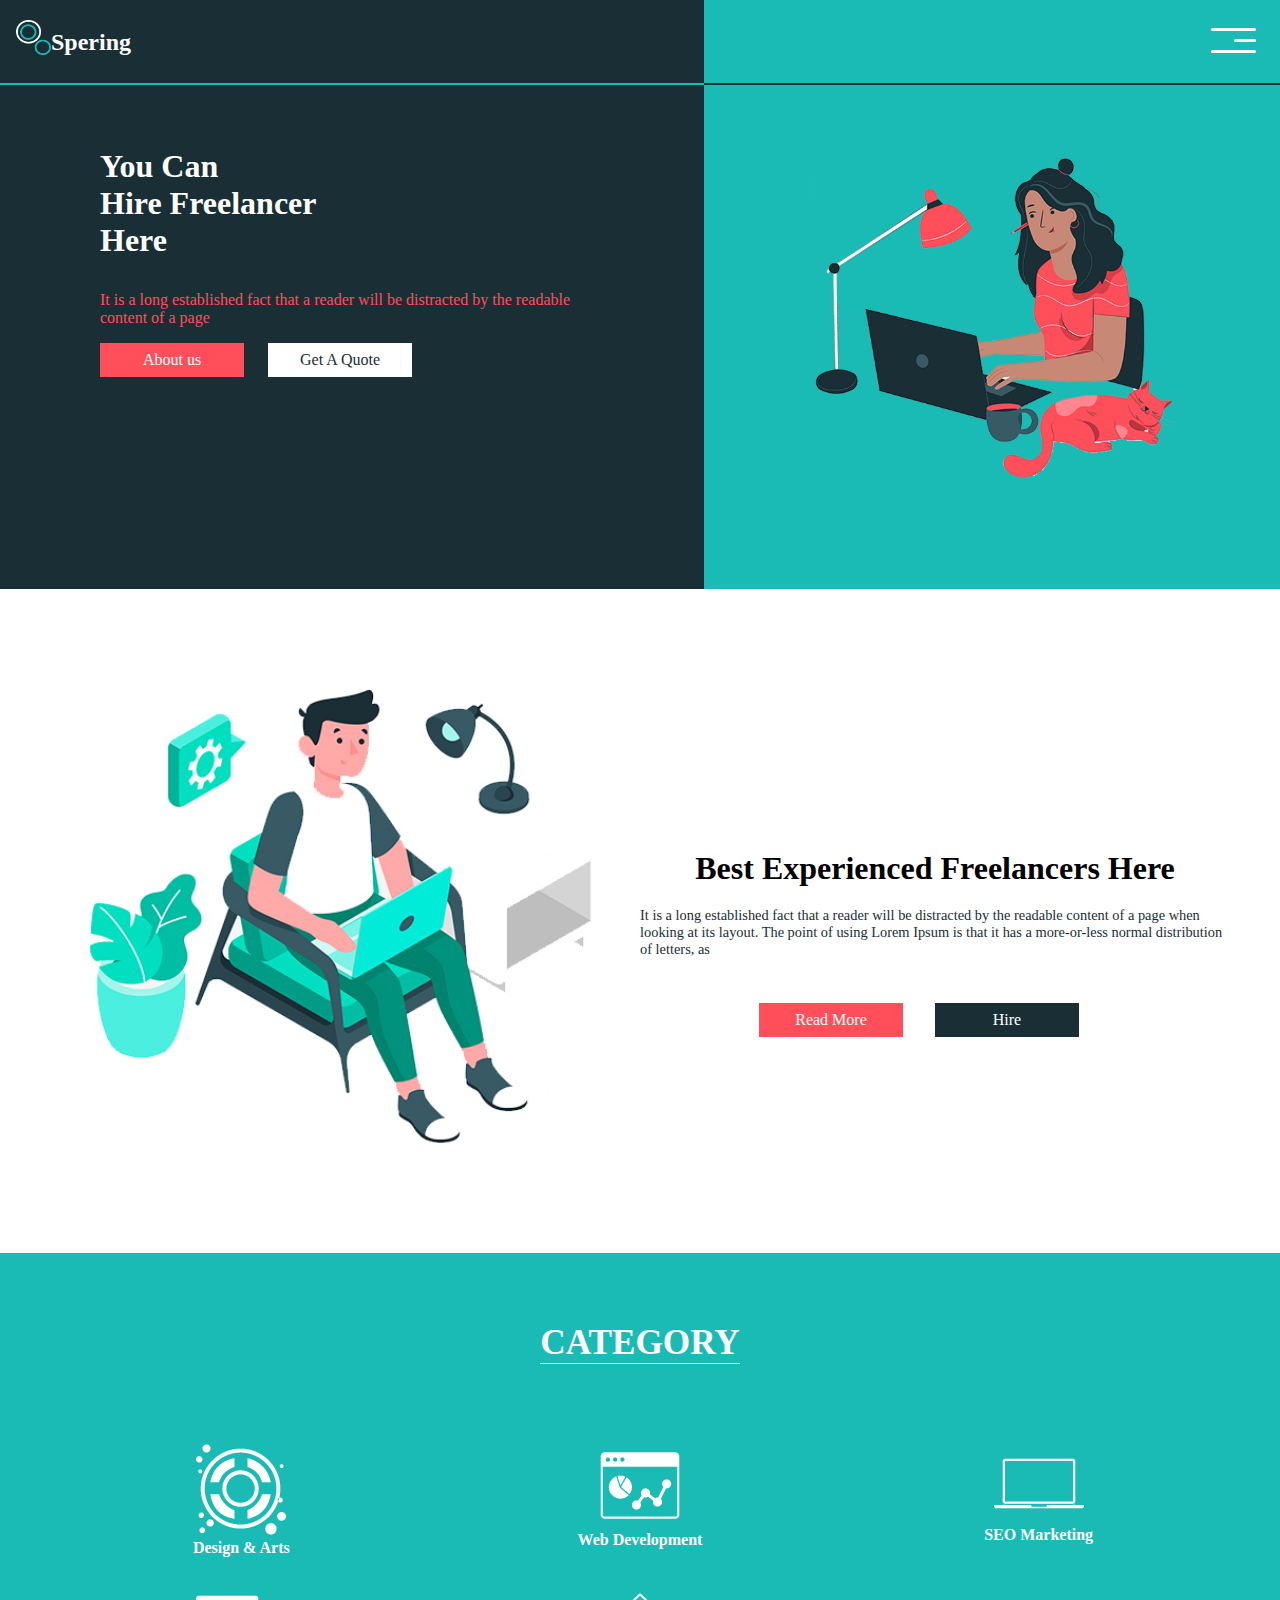
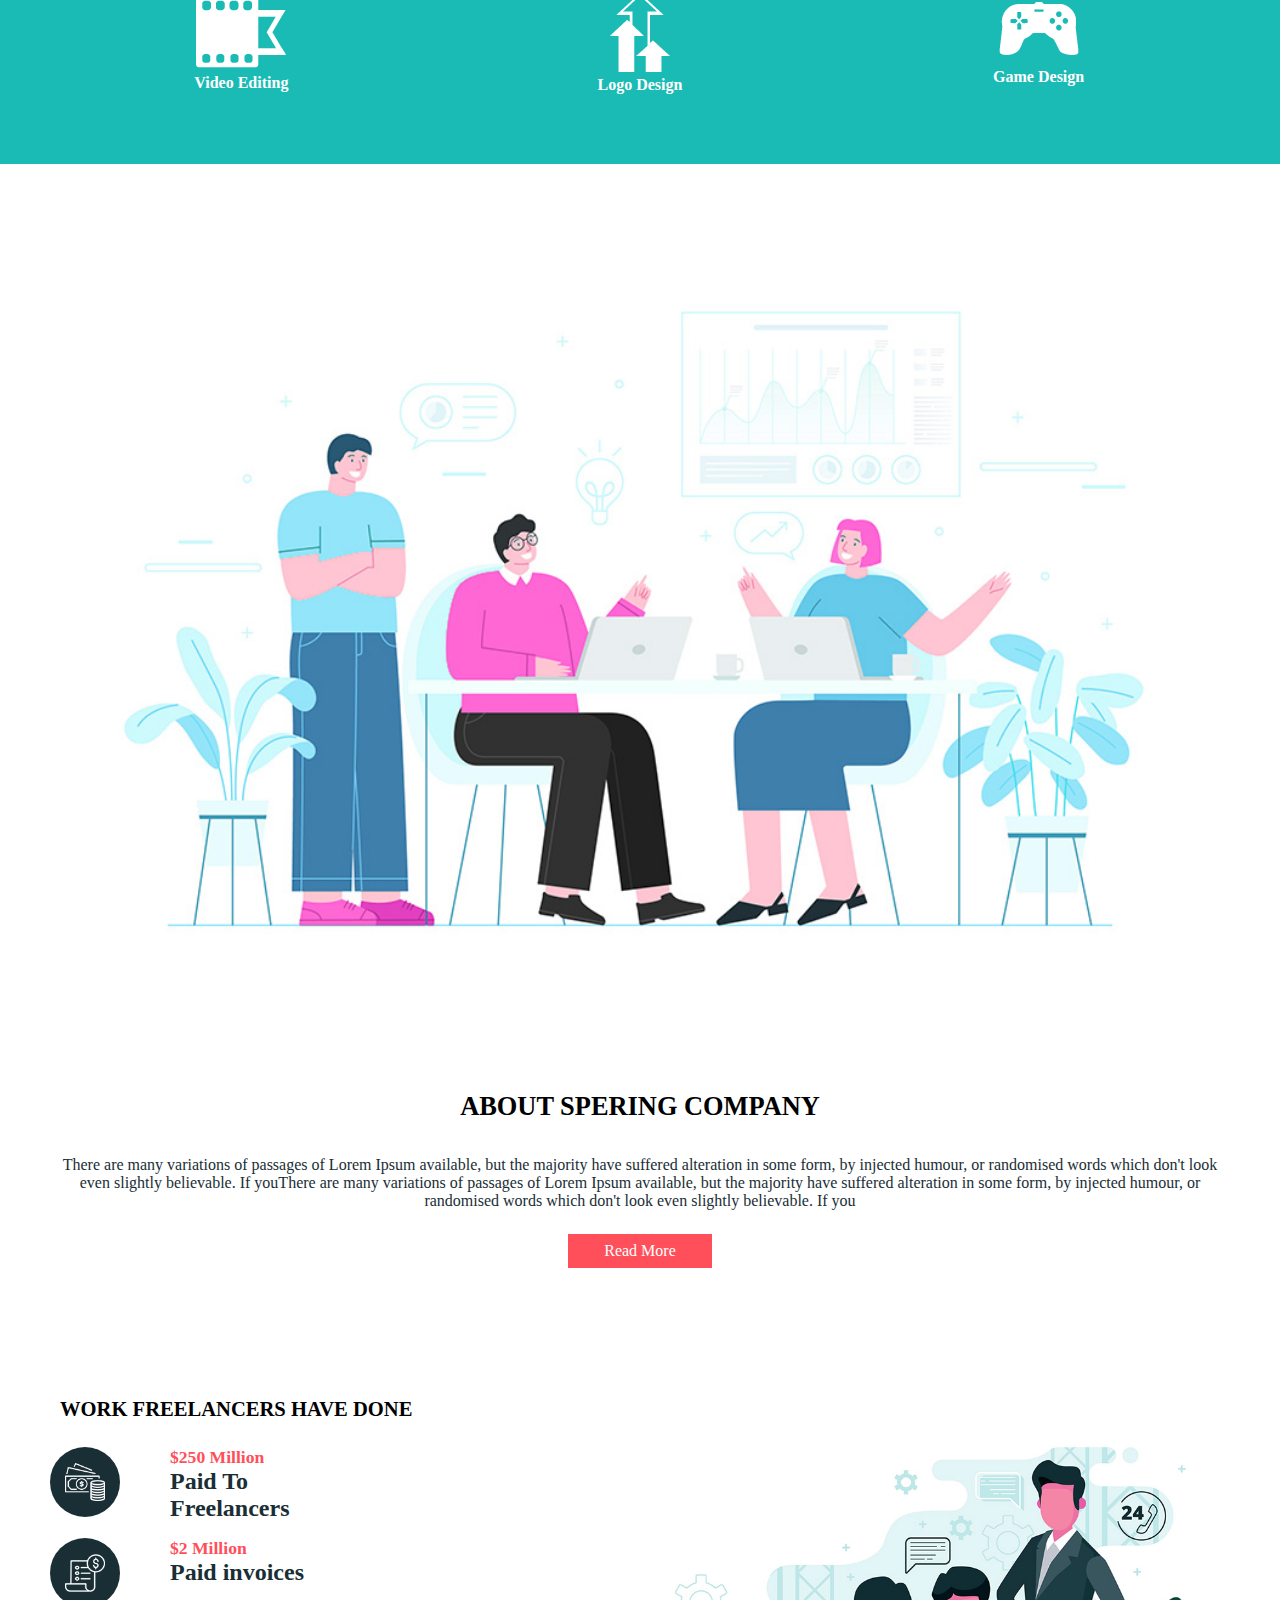
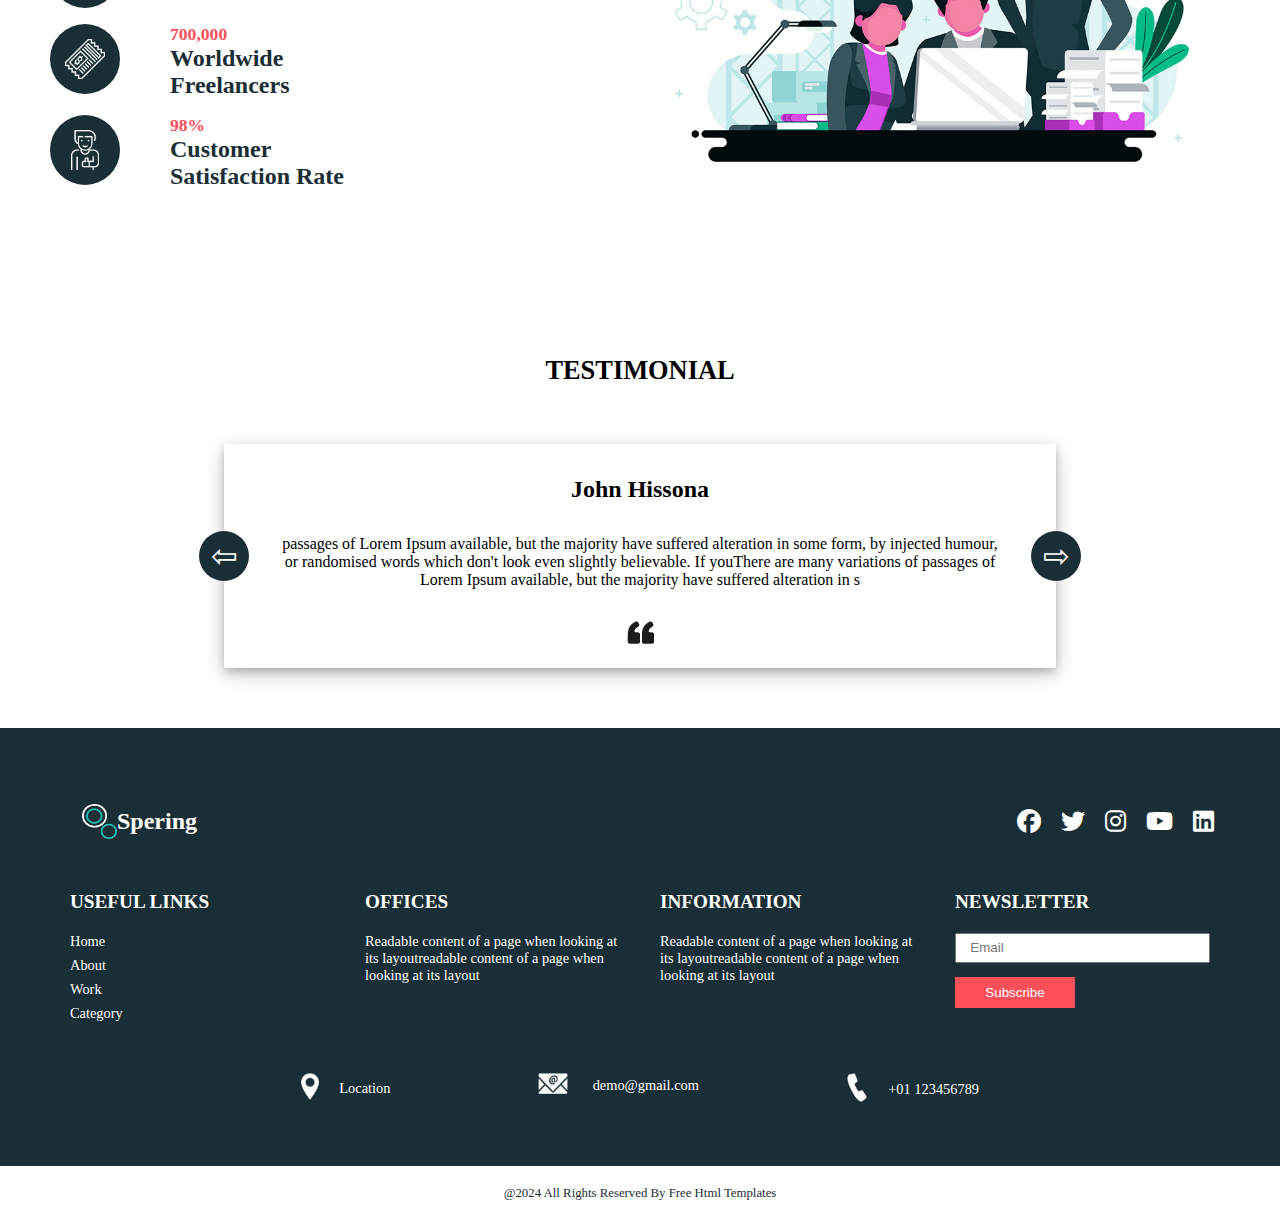
<file: spering/index.html>
<!DOCTYPE html>
<html lang="en">
<head>
    <meta charset="UTF-8">
    <meta name="viewport" content="width=device-width, initial-scale=1.0">
    <link rel="stylesheet" href="css/styles.css">
    <link rel="stylesheet" href="css/all.min.css">
    <link rel="stylesheet" href="css/brands.min.css">
    <link rel="stylesheet" href="css/regular.min.css">
    <link rel="stylesheet" href="css/solid.min.css">
    <title>Spering</title>
</head>
<body>
    <div class="header">
        <div class="logo">
            <img src="images/logo.png" alt="spering logo">
            <span>Spering</span>
        </div>    
        <div class="toggle">
            <span></span>
            <span></span>
            <span></span>
        </div>
    </div>
    <!--<Landing>-->
    <div class="landing" id="landing">
        <div class="container">
            <div class="content">
                <div class="box">
                    <h1>You Can <br>Hire Freelancer <br> Here</h1>
                    <p>It is a long established fact that a reader will be distracted by the readable content of a page</p>
                    <div class="links">
                        <a href="#">About us</a>
                        <a href="#">Get A Quote</a>
                    </div>
                </div>
            </div>
            <div class="image">
                <div class="box">
                    <img src="images/slider-img.png" alt="">
                </div>
            </div>
        </div>
    </div>
    <!--<Landing/>-->
    <!--<Experience>-->
    <div class="xp" id="xp"> 
        <div class="container">
            <div class="image">
                <img src="images/experience-img.jpg" alt="">
            </div>
            <div class="content">
                <h1>Best Experienced Freelancers Here</h1>
                <p>It is a long established fact that a reader will be distracted by the readable content of a page when looking at its layout. The point of using Lorem Ipsum is that it has a more-or-less normal distribution of letters, as</p>
                <div class="links">
                    <a href="#">Read More</a>
                    <a href="#">Hire</a>
                </div>    
            </div>
        </div>
    </div>
    <!--<Experience/>-->
    <!--<Category>-->
    <div class="category" id="category">
        <div class="container">
            <div class="heading">
                <h1>Category</h1>
            </div>
            <div class="content">
                <div class="box">
                    <div class="image">  
                        <img src="images/c1.png" alt="">
                    </div>    
                    <h5>Design & Arts</h5>
                </div>
                <div class="box">
                    <div class="image">
                        <img src="images/c2.png" alt="">
                    </div>
                    <h5>Web Development</h5>
                </div>
                <div class="box">
                    <div class="image">
                        <img src="images/c3.png" alt="">
                    </div>    
                    <h5>SEO Marketing</h5>
                </div>
                <div class="box">
                    <div class="image">
                        <img src="images/c4.png" alt="">
                    </div>
                    <h5>Video Editing</h5>
                </div>
                <div class="box">
                    <div class="image">
                        <img src="images/c5.png" alt="">
                    </div>    
                    <h5>Logo Design</h5>
                </div>
                <div class="box">
                    <div class="image">
                        <img src="images/c6.png" alt="">
                    </div>    
                    <h5>Game Design</h5>
                </div>
            </div>
        </div>
    </div>
    <!--<Category/>-->
    <!--<About>-->
    <div class="about" id="about">
        <div class="container">
            <div class="image">
                <img src="images/about-img.jpg" alt="">
            </div>
            <div class="content">
                <div class="heading"><h2>About Spering Company</h2></div>
                <p>There are many variations of passages of Lorem Ipsum available, but the majority have suffered alteration in some form, by injected humour, or randomised words which don't look even slightly believable. If youThere are many variations of passages of Lorem Ipsum available, but the majority have suffered alteration in some form, by injected humour, or randomised words which don't look even slightly believable. If you</p>
                <a href="#">Read More</a>
            </div>
        </div> 
    </div>
    <!--<About/>-->
    <!--<Freelance>-->
    <div class="freelance" id="freelance">
        <div class="container">
            <div class="content">
                <div class="heading"><h3>Work Freelancers Have Done</h3></div>
                <div class="box">
                    <div class="image"><img src="images/f1.png" alt=""></div>
                    <div class="details">
                        <h5>$250 Million</h5>
                        <h3>Paid To<br> Freelancers</h3>
                    </div>
                </div>
                <div class="box">
                    <div class="image"><img src="images/f2.png" alt=""></div>
                    <div class="details">
                        <h5>$2 Million</h5>
                        <h3>Paid invoices</h3>
                    </div>
                </div>
                <div class="box">
                    <div class="image"><img src="images/f3.png" alt=""></div>
                    <div class="details">
                        <h5>700,000</h5>
                        <h3>Worldwide <br>Freelancers</h3>
                    </div>
                </div>
                <div class="box">
                    <div class="image"><img src="images/f4.png" alt=""></div>
                    <div class="details">
                        <h5>98%</h5>
                        <h3>Customer <br>Satisfaction Rate</h3>
                    </div>
                </div>
            </div>
            <div class="image">
                <img src="images/freelance-img.jpg" alt="">
            </div>
        </div>
    </div>
    <!--<Freelance/>-->
    <!--<Testimonial>-->
        <div class="testimonial" id="testimonial">
            <div class="heading"><h2>Testimonial</h2></div>
            <div class="card">
                <h3>John Hissona</h3>
                <p>passages of Lorem Ipsum available, but the majority have suffered alteration in some form, by injected humour, or randomised words which don't look even slightly believable. If youThere are many variations of passages of Lorem Ipsum available, but the majority have suffered alteration in s</p>
                <img src="images/quote.png" alt="">
                <button class="prev btn">&#8678;</button>
                <button class="next btn">&#8680;</button>
            </div>
        </div>
    <!--<Testimonial/>-->
    <!--<Info>-->
    <div class="info" id="info">
        <div class="container">
            <div class="info-header">
                <div class="logo">
                    <img src="images/logo.png" alt="spering logo">
                    <span>Spering</span>
                </div>  
                <div class="social-media">
                    <a href=""><i class="fab fa-facebook fa-xl"></i></a>
                    <a href=""><i class="fab fa-twitter fa-xl"></i></a>
                    <a href=""><i class="fab fa-instagram fa-xl"></i></a>
                    <a href=""><i class="fab fa-youtube fa-xl"></i></a>
                    <a href=""><i class="fab fa-linkedin fa-xl"></i></a>
                </div>  
            </div>
            <div class="info-main">
                <div class=" box useful-links">
                    <div class="info-main-heading">useful links</div>
                    <div class="info-main-content">
                        <a href="index.html" target="_blank">Home</a>
                        <a href="about.html" target="_blank">About</a>
                        <a href="work.html" target="_blank">Work</a>
                        <a href="category.html" target="_blank">Category</a>
                    </div>
                </div>
                <div class="box offices">
                    <div class="info-main-heading">Offices</div>
                    <div class="info-main-content">
                        Readable content of a page when looking at its layoutreadable content of a page when looking at its layout
                    </div>
                </div>
                <div class="box information">
                    <div class="info-main-heading">Information</div>
                    <div class="info-main-content">
                        Readable content of a page when looking at its layoutreadable content of a page when looking at its layout
                    </div>
                </div>
                <div class="box news-letter">
                    <div class="info-main-heading">newsletter</div>
                    <div class="info-main-content">
                        <form action="">
                            <input type="email" name="mail" placeholder="Email">
                            <input type="button" value="Subscribe">
                        </form>
                    </div>
                </div>
            </div>
            <div class="info-footer">
                <div class="contact-box">
                    <a href="" class="link-box">
                        <div class="image"><img src="images/location.png" alt=""></div>
                        <div class="details">Location</div>
                    </a>
                </div>
                <div class="contact-box">
                    <a href="" class="link-box">
                        <div class="image"><img src="images/mail.png" alt=""></div>
                        <div class="details">demo@gmail.com</div>
                    </a>
                </div>
                <div class="contact-box">
                    <a href="" class="link-box">
                        <div class="image"><img src="images/call.png" alt=""></div>
                        <div class="details">+01 123456789</div>
                    </a>
                </div>
            </div>
        </div>
    </div>
    <!--<Info/>-->    
    <footer>
        <div class="container">
            <p>@2024 All Rights Reserved By <a href="https://html.design/">Free Html Templates</a></p>
        </div>
    </footer>
</body>
</html>
</file>
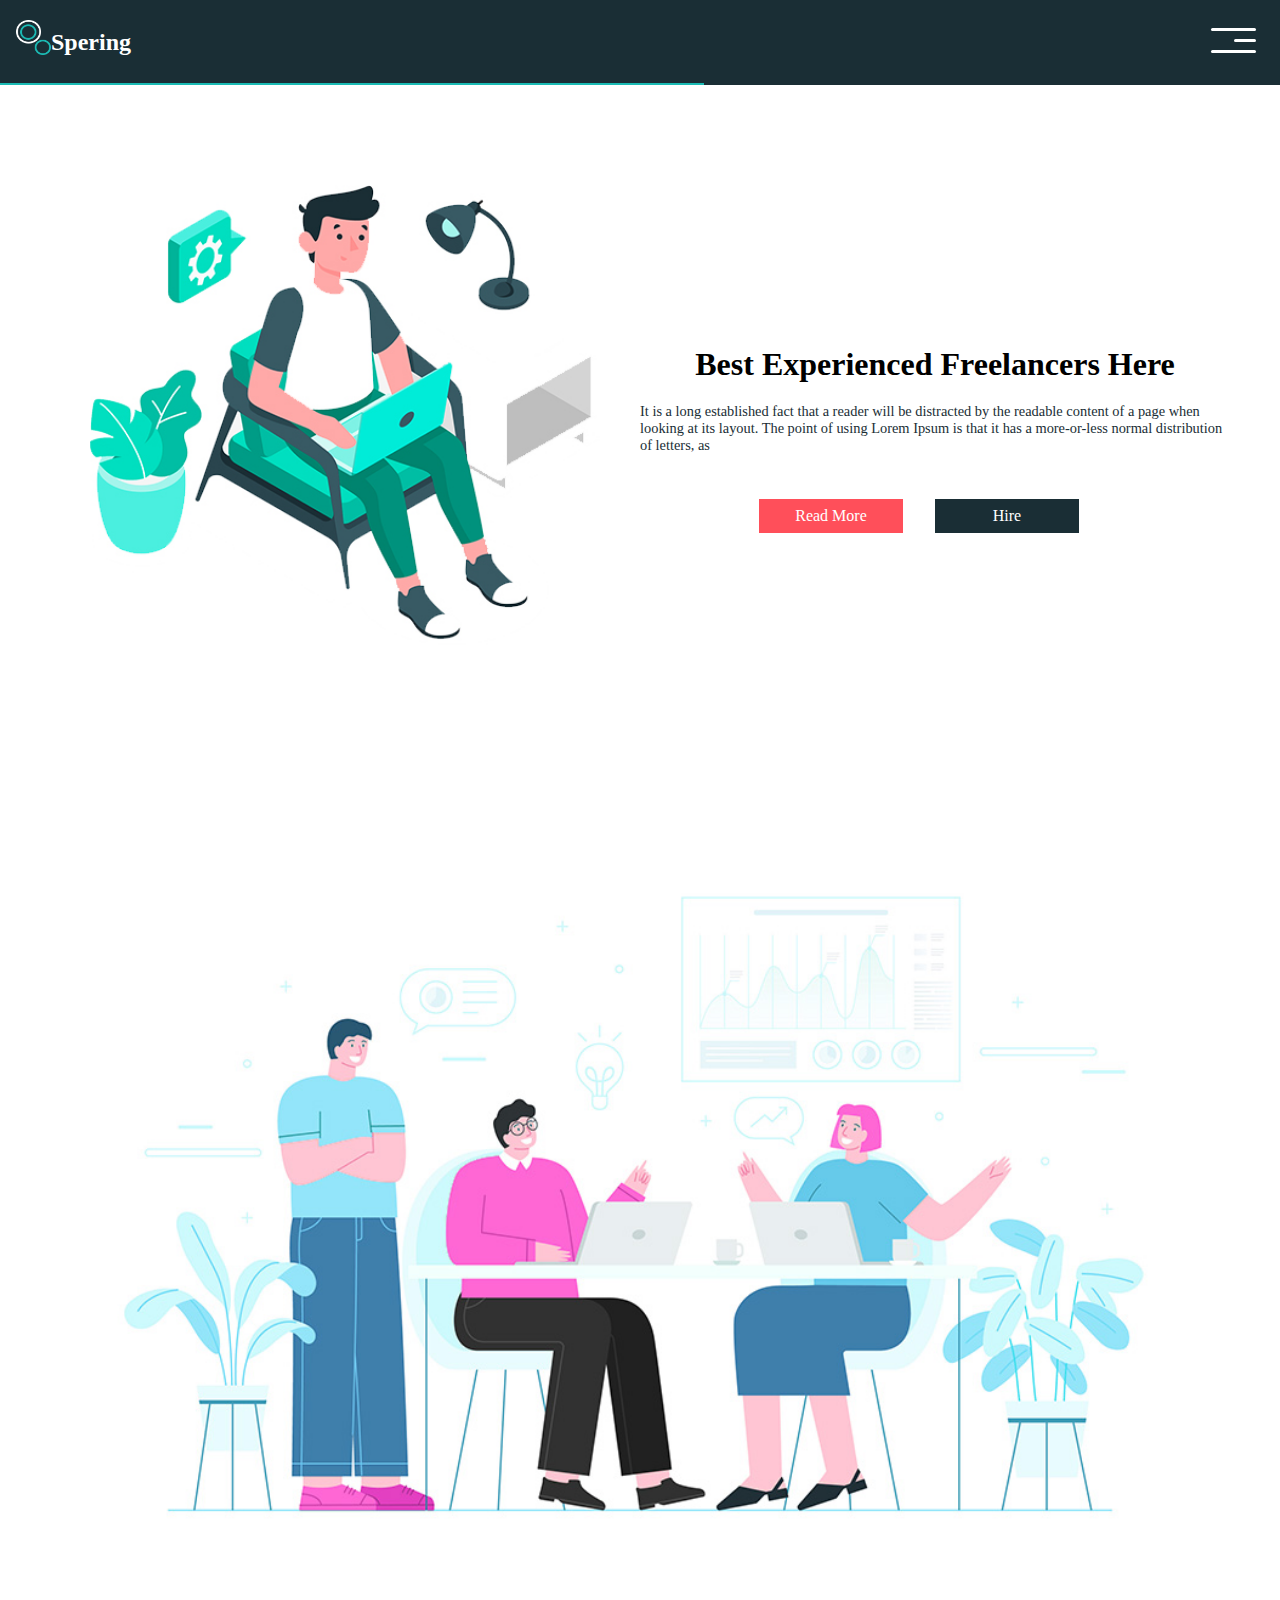
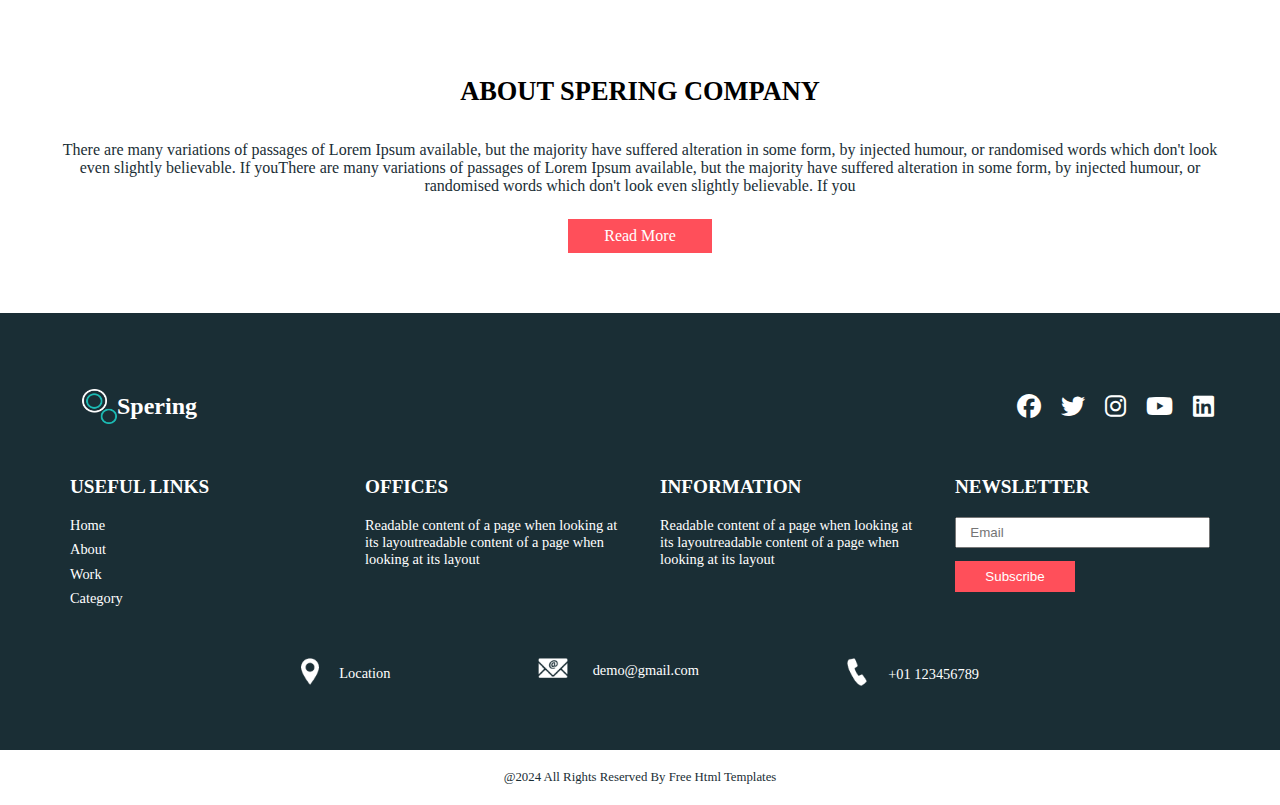
<file: spering/about.html>
<!DOCTYPE html>
<html lang="en">
<head>
    <meta charset="UTF-8">
    <meta name="viewport" content="width=device-width, initial-scale=1.0">
    <link rel="stylesheet" href="css/styles.css">
    <link rel="stylesheet" href="css/all.min.css">
    <link rel="stylesheet" href="css/brands.min.css">
    <link rel="stylesheet" href="css/regular.min.css">
    <link rel="stylesheet" href="css/solid.min.css">
    <title>Spering</title>
</head>
<body>
    <div class="header header-2">
        <div class="logo">
            <img src="images/logo.png" alt="spering logo">
            <span>Spering</span>
        </div>    
        <div class="toggle">
            <span></span>
            <span></span>
            <span></span>
        </div>
    </div>
    <!--<Experience>-->
        <div class="xp" id="xp"> 
            <div class="container">
                <div class="image">
                    <img src="images/experience-img.jpg" alt="">
                </div>
                <div class="content">
                    <h1>Best Experienced Freelancers Here</h1>
                    <p>It is a long established fact that a reader will be distracted by the readable content of a page when looking at its layout. The point of using Lorem Ipsum is that it has a more-or-less normal distribution of letters, as</p>
                    <div class="links">
                        <a href="#">Read More</a>
                        <a href="#">Hire</a>
                    </div>    
                </div>
            </div>
        </div>
        <!--<Experience/>-->
    <!--<About>-->
        <div class="about" id="about">
            <div class="container">
                <div class="image">
                    <img src="images/about-img.jpg" alt="">
                </div>
                <div class="content">
                    <div class="heading"><h2>About Spering Company</h2></div>
                    <p>There are many variations of passages of Lorem Ipsum available, but the majority have suffered alteration in some form, by injected humour, or randomised words which don't look even slightly believable. If youThere are many variations of passages of Lorem Ipsum available, but the majority have suffered alteration in some form, by injected humour, or randomised words which don't look even slightly believable. If you</p>
                    <a href="#">Read More</a>
                </div>
            </div> 
        </div>
        <!--<About/>-->
    <!--<Info>-->
        <div class="info" id="info">
            <div class="container">
                <div class="info-header">
                    <div class="logo">
                        <img src="images/logo.png" alt="spering logo">
                        <span>Spering</span>
                    </div>  
                    <div class="social-media">
                        <a href=""><i class="fab fa-facebook fa-xl"></i></a>
                        <a href=""><i class="fab fa-twitter fa-xl"></i></a>
                        <a href=""><i class="fab fa-instagram fa-xl"></i></a>
                        <a href=""><i class="fab fa-youtube fa-xl"></i></a>
                        <a href=""><i class="fab fa-linkedin fa-xl"></i></a>
                    </div>  
                </div>
                <div class="info-main">
                    <div class=" box useful-links">
                        <div class="info-main-heading">useful links</div>
                        <div class="info-main-content">
                            <a href="index.html" target="_blank">Home</a>
                            <a href="about.html" target="_blank">About</a>
                            <a href="work.html" target="_blank">Work</a>
                            <a href="category.html" target="_blank">Category</a>
                        </div>                        
                    </div>
                    <div class="box offices">
                        <div class="info-main-heading">Offices</div>
                        <div class="info-main-content">
                            Readable content of a page when looking at its layoutreadable content of a page when looking at its layout
                        </div>
                    </div>
                    <div class="box information">
                        <div class="info-main-heading">Information</div>
                        <div class="info-main-content">
                            Readable content of a page when looking at its layoutreadable content of a page when looking at its layout
                        </div>
                    </div>
                    <div class="box news-letter">
                        <div class="info-main-heading">newsletter</div>
                        <div class="info-main-content">
                            <form action="">
                                <input type="email" name="mail" placeholder="Email">
                                <input type="button" value="Subscribe">
                            </form>
                        </div>
                    </div>
                </div>
                <div class="info-footer">
                    <div class="contact-box">
                        <a href="" class="link-box">
                            <div class="image"><img src="images/location.png" alt=""></div>
                            <div class="details">Location</div>
                        </a>
                    </div>
                    <div class="contact-box">
                        <a href="" class="link-box">
                            <div class="image"><img src="images/mail.png" alt=""></div>
                            <div class="details">demo@gmail.com</div>
                        </a>
                    </div>
                    <div class="contact-box">
                        <a href="" class="link-box">
                            <div class="image"><img src="images/call.png" alt=""></div>
                            <div class="details">+01 123456789</div>
                        </a>
                    </div>
                </div>
            </div>
        </div>
        <!--<Info/>-->
        <footer>
            <div class="container">
                <p>@2024 All Rights Reserved By <a href="https://html.design/">Free Html Templates</a></p>
            </div>
        </footer>
    
</body>
</html>
</file>
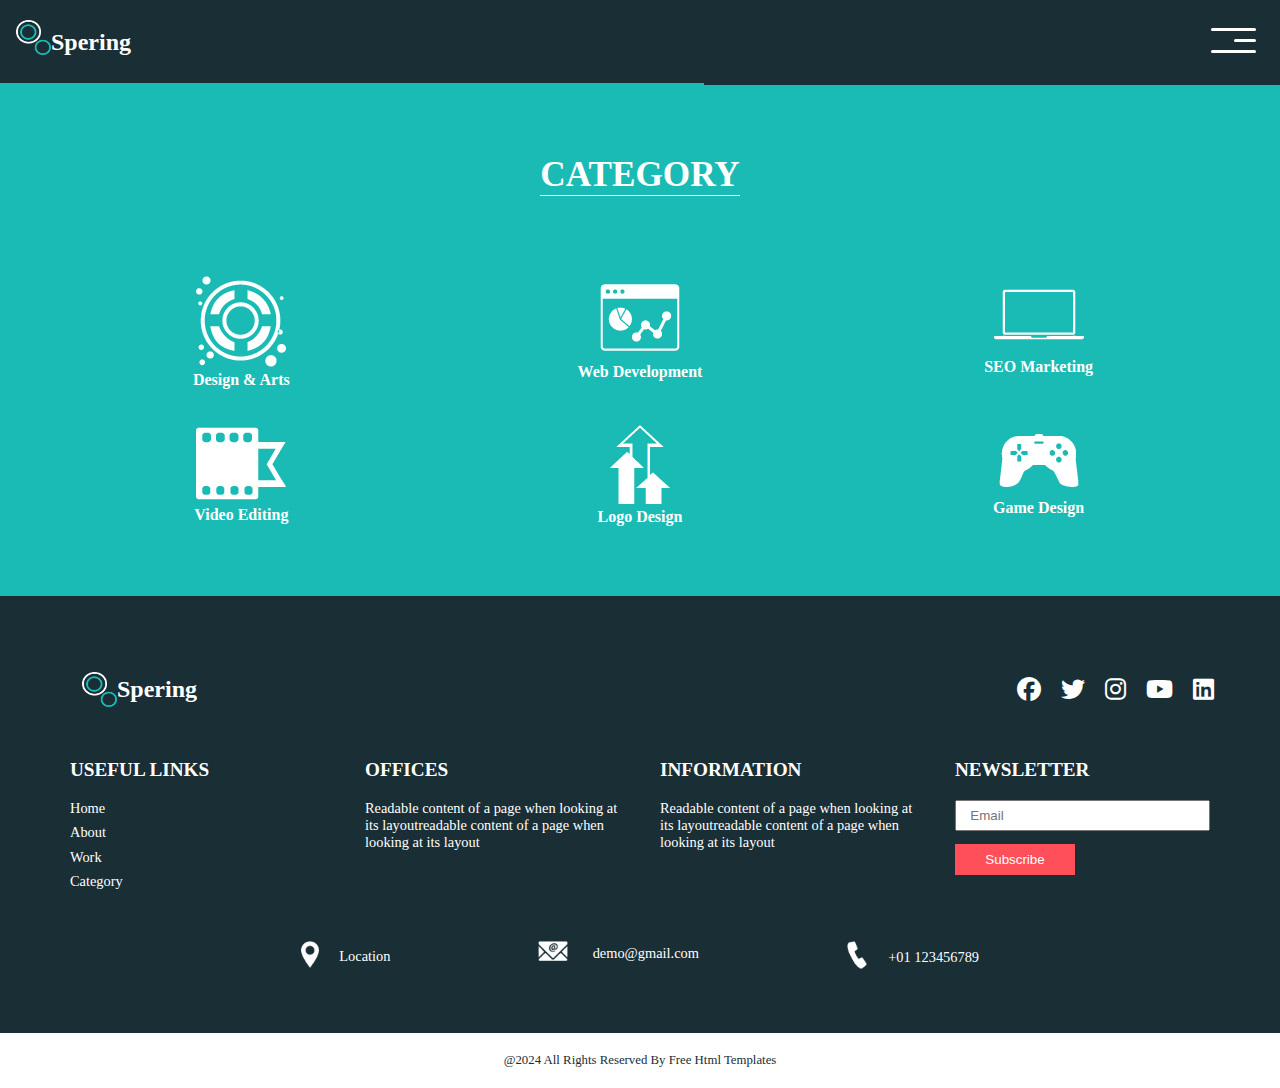
<file: spering/category.html>
<!DOCTYPE html>
<html lang="en">
<head>
    <meta charset="UTF-8">
    <meta name="viewport" content="width=device-width, initial-scale=1.0">
    <link rel="stylesheet" href="css/styles.css">
    <link rel="stylesheet" href="css/all.min.css">
    <link rel="stylesheet" href="css/brands.min.css">
    <link rel="stylesheet" href="css/regular.min.css">
    <link rel="stylesheet" href="css/solid.min.css">
    <title>Spering</title>
</head>
<body>
    <div class="header header-2">
        <div class="logo">
            <img src="images/logo.png" alt="spering logo">
            <span>Spering</span>
        </div>    
        <div class="toggle">
            <span></span>
            <span></span>
            <span></span>
        </div>
    </div>
        <!--<Category>-->
            <div class="category" id="category">
                <div class="container">
                    <div class="heading">
                        <h1>Category</h1>
                    </div>
                    <div class="content">
                        <div class="box">
                            <div class="image">  
                                <img src="images/c1.png" alt="">
                            </div>    
                            <h5>Design & Arts</h5>
                        </div>
                        <div class="box">
                            <div class="image">
                                <img src="images/c2.png" alt="">
                            </div>
                            <h5>Web Development</h5>
                        </div>
                        <div class="box">
                            <div class="image">
                                <img src="images/c3.png" alt="">
                            </div>    
                            <h5>SEO Marketing</h5>
                        </div>
                        <div class="box">
                            <div class="image">
                                <img src="images/c4.png" alt="">
                            </div>
                            <h5>Video Editing</h5>
                        </div>
                        <div class="box">
                            <div class="image">
                                <img src="images/c5.png" alt="">
                            </div>    
                            <h5>Logo Design</h5>
                        </div>
                        <div class="box">
                            <div class="image">
                                <img src="images/c6.png" alt="">
                            </div>    
                            <h5>Game Design</h5>
                        </div>
                    </div>
                </div>
            </div>
            <!--<Category/>-->
    <!--<Info>-->
        <div class="info" id="info">
            <div class="container">
                <div class="info-header">
                    <div class="logo">
                        <img src="images/logo.png" alt="spering logo">
                        <span>Spering</span>
                    </div>  
                    <div class="social-media">
                        <a href=""><i class="fab fa-facebook fa-xl"></i></a>
                        <a href=""><i class="fab fa-twitter fa-xl"></i></a>
                        <a href=""><i class="fab fa-instagram fa-xl"></i></a>
                        <a href=""><i class="fab fa-youtube fa-xl"></i></a>
                        <a href=""><i class="fab fa-linkedin fa-xl"></i></a>
                    </div>  
                </div>
                <div class="info-main">
                    <div class=" box useful-links">
                        <div class="info-main-heading">useful links</div>
                        <div class="info-main-content">
                            <a href="index.html" target="_blank">Home</a>
                            <a href="about.html" target="_blank">About</a>
                            <a href="work.html" target="_blank">Work</a>
                            <a href="category.html" target="_blank">Category</a>
                        </div>                        
                    </div>
                    <div class="box offices">
                        <div class="info-main-heading">Offices</div>
                        <div class="info-main-content">
                            Readable content of a page when looking at its layoutreadable content of a page when looking at its layout
                        </div>
                    </div>
                    <div class="box information">
                        <div class="info-main-heading">Information</div>
                        <div class="info-main-content">
                            Readable content of a page when looking at its layoutreadable content of a page when looking at its layout
                        </div>
                    </div>
                    <div class="box news-letter">
                        <div class="info-main-heading">newsletter</div>
                        <div class="info-main-content">
                            <form action="">
                                <input type="email" name="mail" placeholder="Email">
                                <input type="button" value="Subscribe">
                            </form>
                        </div>
                    </div>
                </div>
                <div class="info-footer">
                    <div class="contact-box">
                        <a href="" class="link-box">
                            <div class="image"><img src="images/location.png" alt=""></div>
                            <div class="details">Location</div>
                        </a>
                    </div>
                    <div class="contact-box">
                        <a href="" class="link-box">
                            <div class="image"><img src="images/mail.png" alt=""></div>
                            <div class="details">demo@gmail.com</div>
                        </a>
                    </div>
                    <div class="contact-box">
                        <a href="" class="link-box">
                            <div class="image"><img src="images/call.png" alt=""></div>
                            <div class="details">+01 123456789</div>
                        </a>
                    </div>
                </div>
            </div>
        </div>
        <!--<Info/>-->
        <footer>
            <div class="container">
                <p>@2024 All Rights Reserved By <a href="https://html.design/">Free Html Templates</a></p>
            </div>
        </footer>
    
</body>
</html>
</file>
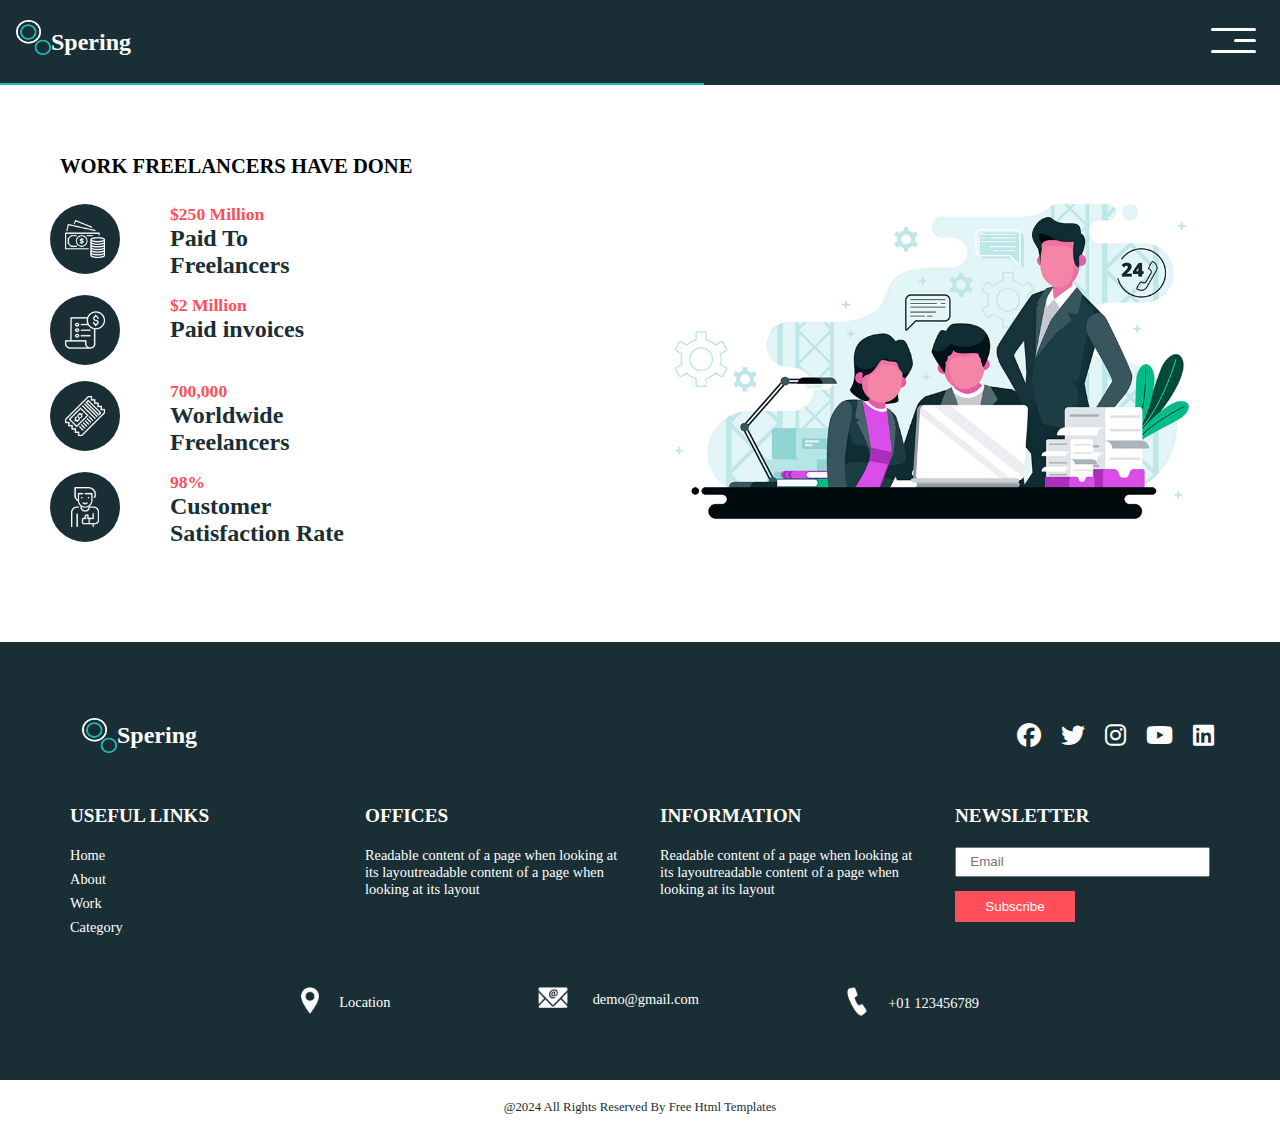
<file: spering/work.html>
<!DOCTYPE html>
<html lang="en">
<head>
    <meta charset="UTF-8">
    <meta name="viewport" content="width=device-width, initial-scale=1.0">
    <link rel="stylesheet" href="css/styles.css">
    <link rel="stylesheet" href="css/all.min.css">
    <link rel="stylesheet" href="css/brands.min.css">
    <link rel="stylesheet" href="css/regular.min.css">
    <link rel="stylesheet" href="css/solid.min.css">
    <title>Spering</title>
</head>
<body>
    <div class="header header-2">
        <div class="logo">
            <img src="images/logo.png" alt="spering logo">
            <span>Spering</span>
        </div>    
        <div class="toggle">
            <span></span>
            <span></span>
            <span></span>
        </div>
    </div>
        <!--<Freelance>-->
            <div class="freelance" id="freelance">
                <div class="container">
                    <div class="content">
                        <div class="heading"><h3>Work Freelancers Have Done</h3></div>
                        <div class="box">
                            <div class="image"><img src="images/f1.png" alt=""></div>
                            <div class="details">
                                <h5>$250 Million</h5>
                                <h3>Paid To<br> Freelancers</h3>
                            </div>
                        </div>
                        <div class="box">
                            <div class="image"><img src="images/f2.png" alt=""></div>
                            <div class="details">
                                <h5>$2 Million</h5>
                                <h3>Paid invoices</h3>
                            </div>
                        </div>
                        <div class="box">
                            <div class="image"><img src="images/f3.png" alt=""></div>
                            <div class="details">
                                <h5>700,000</h5>
                                <h3>Worldwide <br>Freelancers</h3>
                            </div>
                        </div>
                        <div class="box">
                            <div class="image"><img src="images/f4.png" alt=""></div>
                            <div class="details">
                                <h5>98%</h5>
                                <h3>Customer <br>Satisfaction Rate</h3>
                            </div>
                        </div>
                    </div>
                    <div class="image">
                        <img src="images/freelance-img.jpg" alt="">
                    </div>
                </div>
            </div>
            <!--<Freelance/>-->
    <!--<Info>-->
        <div class="info" id="info">
            <div class="container">
                <div class="info-header">
                    <div class="logo">
                        <img src="images/logo.png" alt="spering logo">
                        <span>Spering</span>
                    </div>  
                    <div class="social-media">
                        <a href=""><i class="fab fa-facebook fa-xl"></i></a>
                        <a href=""><i class="fab fa-twitter fa-xl"></i></a>
                        <a href=""><i class="fab fa-instagram fa-xl"></i></a>
                        <a href=""><i class="fab fa-youtube fa-xl"></i></a>
                        <a href=""><i class="fab fa-linkedin fa-xl"></i></a>
                    </div>  
                </div>
                <div class="info-main">
                    <div class=" box useful-links">
                        <div class="info-main-heading">useful links</div>
                        <div class="info-main-content">
                            <a href="index.html" target="_blank">Home</a>
                            <a href="about.html" target="_blank">About</a>
                            <a href="work.html" target="_blank">Work</a>
                            <a href="category.html" target="_blank">Category</a>
                        </div>
                    </div>
                    <div class="box offices">
                        <div class="info-main-heading">Offices</div>
                        <div class="info-main-content">
                            Readable content of a page when looking at its layoutreadable content of a page when looking at its layout
                        </div>
                    </div>
                    <div class="box information">
                        <div class="info-main-heading">Information</div>
                        <div class="info-main-content">
                            Readable content of a page when looking at its layoutreadable content of a page when looking at its layout
                        </div>
                    </div>
                    <div class="box news-letter">
                        <div class="info-main-heading">newsletter</div>
                        <div class="info-main-content">
                            <form action="">
                                <input type="email" name="mail" placeholder="Email">
                                <input type="button" value="Subscribe">
                            </form>
                        </div>
                    </div>
                </div>
                <div class="info-footer">
                    <div class="contact-box">
                        <a href="" class="link-box">
                            <div class="image"><img src="images/location.png" alt=""></div>
                            <div class="details">Location</div>
                        </a>
                    </div>
                    <div class="contact-box">
                        <a href="" class="link-box">
                            <div class="image"><img src="images/mail.png" alt=""></div>
                            <div class="details">demo@gmail.com</div>
                        </a>
                    </div>
                    <div class="contact-box">
                        <a href="" class="link-box">
                            <div class="image"><img src="images/call.png" alt=""></div>
                            <div class="details">+01 123456789</div>
                        </a>
                    </div>
                </div>
            </div>
        </div>
        <!--<Info/>-->
        <footer>
            <div class="container">
                <p>@2024 All Rights Reserved By <a href="https://html.design/">Free Html Templates</a></p>
            </div>
        </footer>
    
</body>
</html>
</file>
<file: spering/css/styles.css>
/*<GLobal>*/
*{
    margin: 0;
    padding: 0;
    box-sizing: border-box;
}
:root{
    --mainColor-1:#1a2e35;
    --mainColor-2:#ff4f5a;
    --secondaryColor:#1abbb4;
    --smoothTransition:0.3s;
    --sectionPadding:60px;
}
.container{
    padding-left: 50px;
    padding-right: 50px;
}
.heading{
    margin-left: auto;
    margin-right: auto;
    padding:10px;
    width: fit-content;
    text-align: center;
    text-transform: uppercase;
    font-size: 1.1rem;
}
.logo{
    display: flex;
    margin-left: 1em;
    & img{
        width: 35px;
        height: 35px;
    }
    & span{
        color: #fff;
        display: inline-block;
        margin-bottom: auto;
        margin-top: auto;
        font-weight: bold;
        font-size: 1.5em;
    }
}
/*<GLobal/>*/
/*<Header>*/
.header{
    padding: 20px 0;
    display: flex;
    justify-content: space-between;
    position: absolute;
    z-index: 1;
    width: 100%;
    .toggle{
        width: 45px;
        height: 45px;
        margin-right: 1em;
        direction: rtl;
        & span{
            display: block;
            width: 100%;
            height: 3px;
            background-color: #fff;
            margin: 8px;
            border-radius: 10px;
        }
        & span:nth-child(2){
            width: 50%;
            
        }
    }
}
.header::after{
    content: "";
    background: linear-gradient(to right, #1abbb4 55%, #1a2e35 45%);
    height: 2px;
    width: 100%;
    position: absolute;
    z-index: 2;
    left: 0;
    bottom:0;
}
@media (max-width:767px){
    .header::after{
        display: none;
    }
}
.header-2{
    background-color: var(--mainColor-1);
    position: relative;
    }
/*<Header/>*/
/*<Landing>*/
.landing{
    width: 100%;
    position: relative;
    height: 100%;
    .container{
        width: 100%;
        height: 100%;
        padding: 0;
        display: flex;
        & div{
            padding: 50px;
        }
        .content{
            background-color: var(--mainColor-1);
            width: 55%;
            /*display: flex;
            flex-direction: column;
            flex-wrap: wrap;
            align-items: start;
            justify-content: center;*/
            
            /*flex-direction: column;
            justify-content: center;
            align-items: center;*/
            
            .box{
                display: flex;
                flex-direction: column;
                width: 100%;
                margin-top: 3em;
                & *{
                    margin-bottom: 1em;
                }
                & h1{
                    font-size: 2em;
                    color: white;
                    
                }
                & p{
                    color: var(--mainColor-2);
                }
                .links{
                    display: flex;
                    width: 100%;
                    padding: 0;
                    & a{
                        margin-right: 1.5em;
                        text-decoration: none;
                        padding: 7px 20px;
                        text-align: center;
                        text-wrap: nowrap;
                        width: 9em;
                    }    
                    & a:first-of-type{
                        color: #fff;
                        background-color: var(--mainColor-2);
                        border: 1px solid var(--mainColor-2);
                    }
                    & a:first-of-type:hover{
                        background:none ;
                        color: var(--mainColor-2);
                        transition: var(--smoothTransition);
                    }
                    & a:last-of-type{
                        color: #1a2e35;
                        background-color: #fff;
                        border: 1px solid #fff;
                    } 
                    & a:last-of-type:hover{
                        background: none;
                        color: #fff;
                        transition: var(--smoothTransition);
                    }
                }
                    
            }
        }
        @media (max-width:767px){
            .content{
                width: 100%;
                padding: 20px;
            }
        }
        .image{
            background-color: var(--secondaryColor);
            width: 45%;
            .box{

                margin-top: 3em;
            }
            /*padding-top: 2em;*/
            & img{
                width: 100%;
                /*margin-top: 3em;*/
                height: auto;
            }
        }
        @media (max-width:767px){
            .image{
                width: 100%;
            }
        }
    }
    @media (max-width:767px){
        .container{
            flex-direction: column;
            }
        }
    }

/*<Landing/>*/

/*<Experience>*/
.xp{
    .container{
        padding-top: var(--sectionPadding);
        padding-bottom: var(--sectionPadding);
        display: flex;
        .image{
            width: 50%;
            padding: 40px;
            & img{
                width: 100%;
                height: auto;
            }
        }
        .content{
            display: flex;
            flex-wrap: wrap;
            width: 50%;
            flex-direction: column;
            justify-content: center;
            align-items: center;
            align-content: center;
            & *{
                margin-top: 1.4em;
            }
            & p{
                color: var(--mainColor-1);
                font-size: 0.9em;
            }
            .links{
                display: flex;
                padding: 0;
                width: 100%;
                justify-content: center;
                & a{
                    margin-right:2em ;
                    text-decoration: none;
                    width: 9em;
                    text-wrap: nowrap;
                    text-align: center;
                    padding: 7px 20px;;
                }
                & a:first-of-type{
                    color: #fff;
                    background-color: var(--mainColor-2);
                    border: 1px solid var(--mainColor-2);
                }
                & a:first-of-type:hover{
                    background: none;
                    color: var(--mainColor-2);
                    transition: var(--smoothTransition);
                }
                & a:last-of-type{
                    color: #fff;
                    background-color: var(--mainColor-1);
                    border: 1px solid var(--mainColor-1);
                }
                & a:last-of-type:hover{
                    background: none;
                    color: var(--mainColor-1);
                    transition: var(--smoothTransition);
                }
            }
        }
        @media (max-width:767px){
            .content, .image{
                width: 100%;
                text-align: center;
            }
        }
    }
    @media (max-width:767px){
        .container{
            width: 100%;
            flex-direction: column;
            align-items: center;
        }
    }
}
/*<Experience/>*/
/*<Category>*/
.category{
    background-color: var(--secondaryColor);
    padding-top: var(--sectionPadding);
    padding-bottom: var(--sectionPadding);
    .container{
        .heading{
            & h1{
                color: #fff;
                border-bottom: 1px solid #fff;
            }
        }
        .content{
                padding-top: var(--sectionPadding);
                width: 100%;
                display: grid;
                grid-template-columns: repeat(auto-fill, minmax(350px, 1fr));
                justify-content: center;
                gap: 1em;
                .box{
                    padding: 10px;
                    /*border: 1px solid #fff;
                    border-radius: 5px;*/
                    display: flex;
                    flex-direction: column;
                    justify-content: space-evenly;
                    align-items: center;
                    & h5{
                        color: #fff;
                        font-size: 1em;
                    }
                }
                /*.image{
                    width: 50%;
                    & img{
                        width: 100%;
                        height: auto;
                    }
                }*/
            }
    }
}
/*<Category/>*/
/*<About>*/
.about{
    max-width: 100%;
    padding-top: var(--sectionPadding);
    padding-bottom: var(--sectionPadding);
    .container{
        .image{
            & img{
                width: 100%;
                height: auto;
            }
        }
        .content{
            text-align: center;
            & *{
                margin-top: 1.5em;
            }
            & p{
                color: var(--mainColor-1);
            }
            & a{
                display: block;
                text-decoration: none;
                border: 1px solid var(--mainColor-2);
                background-color: var(--mainColor-2);
                color: #fff;
                width: 9em;
                margin-left: auto;
                margin-right: auto;
                padding: 7px 20px;
                text-wrap: nowrap;
            }
            & a:hover{ 
                background: none;
                color: var(--mainColor-2);
                transition: var(--smoothTransition);
            }
        }
    }
}
/*<About/>*/
/*<Freelance>*/
.freelance{
    padding-top: var(--sectionPadding);
    padding-bottom: var(--sectionPadding);
    .container{
        display: flex;
        .heading{
            margin: 0;
        }
        .content{
            width: 50%;
            .box{
                display: flex;
                gap: 50px;
                margin-top: 1em;
                .image{
                    background-color: var(--mainColor-1);
                    padding: 10px;
                    border-radius: 50%;
                    height: 70px;
                    width: 70px;
                    text-align: center;
                    display: flex;
                    justify-content: center;
                    align-items: center;
                    & img{
                        width: auto;
                        height: auto;
                        max-width: 80%;
                        max-height: 80%;
                    }
                }
                .details{
                    & h5{
                        font-size: 1.1em;
                        color: var(--mainColor-2);
                    }
                    & h3{
                        font-size: 1.5em;
                        color: var(--mainColor-1);
                    }
                }
            }
            .box:hover > .image{
                background-color: var(--secondaryColor);
            }
        }
        .image{
            width: 50%;
            padding-top: 20px;
            padding-bottom: 20px;
            & img{
                width: 100%;
                height: auto;
            }
        }
    }
    @media (max-width:767px){
        .container{
            flex-direction: column;
            .content{
                width: 100%;
            }
            .image{
                width: 100%;
            }
        }
    }
}
/*<Freelance/>*/
/*<Testimonial>*/
.testimonial{
    padding-top: var(--sectionPadding);
    padding-bottom: var(--sectionPadding);
    .card{
        margin-left:auto;
        margin-right: auto;
        width: 65%;
        position: relative;
        text-align: center;
        margin-top: 3em;
        padding: 20px 50px;
        box-shadow: 0px 4px 8px 0 rgba(0, 0, 0, 0.2), 0 6px 20px 0 rgba(0, 0, 0, 0.19);
        & *{
            margin-top: 2em;
        }
        & h3{
            font-size: 1.5em;
            margin: 0.5em;
        }
        .btn{
            display: flex;
            justify-content: center;
            align-items: center;
            width: 50px;
            height: 50px;
            border-radius: 100%;
            background-color: var(--mainColor-1);
            border: none;
            color: #fff;
            text-decoration: none;
            text-align: center;
            font-size: 2em;
            position: absolute;
        }
        .btn:hover{
            background-color: var(--secondaryColor);
            cursor: pointer;
        }
        .prev{
            bottom: 50%;
            left: 0;
            transform: translate(-50%,50%);
        }
        .next{
            bottom: 50%;
            right: 0;
            transform: translate(50%,50%);
        }
    }
}

/*<Testimonial/>*/
/*<Info>*/
.info{
    padding-top: var(--sectionPadding);
    padding-bottom: var(--sectionPadding);
    background-color: var(--mainColor-1);
    .container{
        width: 100%;
        .info-header{
            display: flex;
            gap: 50px;
            width: 100%;
            justify-content: space-between;
            align-items:center;
            padding: 1em;
            margin-bottom: 1em;
            .social-media{
                & a{
                    margin-left: 1em;
                    text-decoration: none;
                    color: #fff;
                }
            }
        }
        @media (max-width:767px){
            .info-header{
                flex-direction: column;
        
            }
        }
        .info-main{
            display: flex;
            flex-wrap: wrap;
            justify-content: space-around;
            .box{
                width: 25%;
                padding: 20px;
                text-wrap: wrap;
                .info-main-heading{
                    font-weight: 900;
                    font-size: 1.2rem;
                    color: #fff;
                    text-transform: uppercase;
                    margin-bottom: 1em;
                }
                .info-main-content{
                    color: #fff;
                    font-size: 0.9em;
                    & a{
                        text-decoration: none;
                        color: #fff;
                        display: block;
                        margin-bottom: 0.5em;
                    }
                    & form{
                        & input{
                            margin-bottom: 1em;
                        }
                        & input[type="email"]{
                            width: 100%;
                            padding: 1em;
                            height: 2em;
                        }
                        & input[type="button"]{
                            display: block;
                            border: 1px solid var(--mainColor-2);
                            background-color: var(--mainColor-2);
                            color: #fff;
                            width: 9em;
                            padding: 7px 20px;
                            text-wrap: nowrap;
                        }
                        & input[type="button"]:hover{
                            background: none;
                            color: var(--mainColor-2);
                            transition: var(--smoothTransition);
                        }
                    }
                }
            }
        }
        @media (max-width:767px){
            .info-main{
                flex-direction: column;
                .box{
                    width: 100%;
                    text-align: center;
                    & form{
                        & input[type="button"]{
                            margin-left: auto;
                            margin-right: auto;
                        }
                    }
                }
            }
        }
        .info-footer{
            display: flex;
            width: 70%;
            margin-left: auto;
            margin-right: auto;
            justify-content: space-around;
            margin-top: 1.5em;
            .contact-box{
                .link-box{
                    display: flex;
                    gap: 1em;
                    text-decoration: none;
                    color: #fff;
                    justify-content: center;
                    align-items: center;
                    align-content: center;
                    font-size: 0.9em;
                    .image{
                        min-width: 1.5em;
                        min-height: 1.5em;
                        & img{
                            max-width:75%;
                            max-height: 75%;
                        }
                    }
                }
            }
        }
        @media (max-width:767px){
            .info-footer{
                margin-top: 5em;
                flex-direction: column;
                gap: 40px;
                .contact-box{
                    width: 100%;
                }
            }
        }
    }

}
/*<Info/>*/



/*<Footer>*/
footer{
    text-align: center;
    width: 100%;
    color: var(--mainColor-1);
    .container{
        & p{
            padding: 20px 0 20px 0;
            font-size: 0.8em;
            & a{
                width: 100%;
                color: var(--mainColor-1);
                text-decoration: none;
            }
        }
    }
}
/*<Footer/>*/
/*.about{
    .content{
        & a{
            position: relative;
        }
        & a::after{
            content: '';
            width: 20px;
            height: 20px;
            border: 2px solid var(--mainColor-2);
            border-radius: 50%;
            background:none;
            position: absolute;
            right: -50%;
            transform: translateX(50%);
            transition: 3s right, 0.3s border;
        }
        & a::before{
            content: '';
            width: 20px;
            height: 20px;
            border: 2px solid var(--mainColor-2);
            border-radius: 50%;
            background: none;
            position: absolute;
            left: -50%;
            transform: translateX(-50%);
        }

        & a:hover::after{
            right: 50%;
            z-index: -1;
            border: none;
            /*background: linear-gradient(to right, #ff4f5a 50%, #1a2e35 50%);*/
            
            /*transition-property: 'background';*/
        /*  }
        & a:hover{
            background: none;
            transition: 0.5s;
        }
    }
}*/
/*About page*/
</file>
<file: spering/css/brands.min.css>
/*!
 * Font Awesome Free 6.6.0 by @fontawesome - https://fontawesome.com
 * License - https://fontawesome.com/license/free (Icons: CC BY 4.0, Fonts: SIL OFL 1.1, Code: MIT License)
 * Copyright 2024 Fonticons, Inc.
 */
:host,:root{--fa-style-family-brands:"Font Awesome 6 Brands";--fa-font-brands:normal 400 1em/1 "Font Awesome 6 Brands"}@font-face{font-family:"Font Awesome 6 Brands";font-style:normal;font-weight:400;font-display:block;src:url(../webfonts/fa-brands-400.woff2) format("woff2"),url(../webfonts/fa-brands-400.ttf) format("truetype")}.fa-brands,.fab{font-weight:400}.fa-monero:before{content:"\f3d0"}.fa-hooli:before{content:"\f427"}.fa-yelp:before{content:"\f1e9"}.fa-cc-visa:before{content:"\f1f0"}.fa-lastfm:before{content:"\f202"}.fa-shopware:before{content:"\f5b5"}.fa-creative-commons-nc:before{content:"\f4e8"}.fa-aws:before{content:"\f375"}.fa-redhat:before{content:"\f7bc"}.fa-yoast:before{content:"\f2b1"}.fa-cloudflare:before{content:"\e07d"}.fa-ups:before{content:"\f7e0"}.fa-pixiv:before{content:"\e640"}.fa-wpexplorer:before{content:"\f2de"}.fa-dyalog:before{content:"\f399"}.fa-bity:before{content:"\f37a"}.fa-stackpath:before{content:"\f842"}.fa-buysellads:before{content:"\f20d"}.fa-first-order:before{content:"\f2b0"}.fa-modx:before{content:"\f285"}.fa-guilded:before{content:"\e07e"}.fa-vnv:before{content:"\f40b"}.fa-js-square:before,.fa-square-js:before{content:"\f3b9"}.fa-microsoft:before{content:"\f3ca"}.fa-qq:before{content:"\f1d6"}.fa-orcid:before{content:"\f8d2"}.fa-java:before{content:"\f4e4"}.fa-invision:before{content:"\f7b0"}.fa-creative-commons-pd-alt:before{content:"\f4ed"}.fa-centercode:before{content:"\f380"}.fa-glide-g:before{content:"\f2a6"}.fa-drupal:before{content:"\f1a9"}.fa-jxl:before{content:"\e67b"}.fa-dart-lang:before{content:"\e693"}.fa-hire-a-helper:before{content:"\f3b0"}.fa-creative-commons-by:before{content:"\f4e7"}.fa-unity:before{content:"\e049"}.fa-whmcs:before{content:"\f40d"}.fa-rocketchat:before{content:"\f3e8"}.fa-vk:before{content:"\f189"}.fa-untappd:before{content:"\f405"}.fa-mailchimp:before{content:"\f59e"}.fa-css3-alt:before{content:"\f38b"}.fa-reddit-square:before,.fa-square-reddit:before{content:"\f1a2"}.fa-vimeo-v:before{content:"\f27d"}.fa-contao:before{content:"\f26d"}.fa-square-font-awesome:before{content:"\e5ad"}.fa-deskpro:before{content:"\f38f"}.fa-brave:before{content:"\e63c"}.fa-sistrix:before{content:"\f3ee"}.fa-instagram-square:before,.fa-square-instagram:before{content:"\e055"}.fa-battle-net:before{content:"\f835"}.fa-the-red-yeti:before{content:"\f69d"}.fa-hacker-news-square:before,.fa-square-hacker-news:before{content:"\f3af"}.fa-edge:before{content:"\f282"}.fa-threads:before{content:"\e618"}.fa-napster:before{content:"\f3d2"}.fa-snapchat-square:before,.fa-square-snapchat:before{content:"\f2ad"}.fa-google-plus-g:before{content:"\f0d5"}.fa-artstation:before{content:"\f77a"}.fa-markdown:before{content:"\f60f"}.fa-sourcetree:before{content:"\f7d3"}.fa-google-plus:before{content:"\f2b3"}.fa-diaspora:before{content:"\f791"}.fa-foursquare:before{content:"\f180"}.fa-stack-overflow:before{content:"\f16c"}.fa-github-alt:before{content:"\f113"}.fa-phoenix-squadron:before{content:"\f511"}.fa-pagelines:before{content:"\f18c"}.fa-algolia:before{content:"\f36c"}.fa-red-river:before{content:"\f3e3"}.fa-creative-commons-sa:before{content:"\f4ef"}.fa-safari:before{content:"\f267"}.fa-google:before{content:"\f1a0"}.fa-font-awesome-alt:before,.fa-square-font-awesome-stroke:before{content:"\f35c"}.fa-atlassian:before{content:"\f77b"}.fa-linkedin-in:before{content:"\f0e1"}.fa-digital-ocean:before{content:"\f391"}.fa-nimblr:before{content:"\f5a8"}.fa-chromecast:before{content:"\f838"}.fa-evernote:before{content:"\f839"}.fa-hacker-news:before{content:"\f1d4"}.fa-creative-commons-sampling:before{content:"\f4f0"}.fa-adversal:before{content:"\f36a"}.fa-creative-commons:before{content:"\f25e"}.fa-watchman-monitoring:before{content:"\e087"}.fa-fonticons:before{content:"\f280"}.fa-weixin:before{content:"\f1d7"}.fa-shirtsinbulk:before{content:"\f214"}.fa-codepen:before{content:"\f1cb"}.fa-git-alt:before{content:"\f841"}.fa-lyft:before{content:"\f3c3"}.fa-rev:before{content:"\f5b2"}.fa-windows:before{content:"\f17a"}.fa-wizards-of-the-coast:before{content:"\f730"}.fa-square-viadeo:before,.fa-viadeo-square:before{content:"\f2aa"}.fa-meetup:before{content:"\f2e0"}.fa-centos:before{content:"\f789"}.fa-adn:before{content:"\f170"}.fa-cloudsmith:before{content:"\f384"}.fa-opensuse:before{content:"\e62b"}.fa-pied-piper-alt:before{content:"\f1a8"}.fa-dribbble-square:before,.fa-square-dribbble:before{content:"\f397"}.fa-codiepie:before{content:"\f284"}.fa-node:before{content:"\f419"}.fa-mix:before{content:"\f3cb"}.fa-steam:before{content:"\f1b6"}.fa-cc-apple-pay:before{content:"\f416"}.fa-scribd:before{content:"\f28a"}.fa-debian:before{content:"\e60b"}.fa-openid:before{content:"\f19b"}.fa-instalod:before{content:"\e081"}.fa-expeditedssl:before{content:"\f23e"}.fa-sellcast:before{content:"\f2da"}.fa-square-twitter:before,.fa-twitter-square:before{content:"\f081"}.fa-r-project:before{content:"\f4f7"}.fa-delicious:before{content:"\f1a5"}.fa-freebsd:before{content:"\f3a4"}.fa-vuejs:before{content:"\f41f"}.fa-accusoft:before{content:"\f369"}.fa-ioxhost:before{content:"\f208"}.fa-fonticons-fi:before{content:"\f3a2"}.fa-app-store:before{content:"\f36f"}.fa-cc-mastercard:before{content:"\f1f1"}.fa-itunes-note:before{content:"\f3b5"}.fa-golang:before{content:"\e40f"}.fa-kickstarter:before,.fa-square-kickstarter:before{content:"\f3bb"}.fa-grav:before{content:"\f2d6"}.fa-weibo:before{content:"\f18a"}.fa-uncharted:before{content:"\e084"}.fa-firstdraft:before{content:"\f3a1"}.fa-square-youtube:before,.fa-youtube-square:before{content:"\f431"}.fa-wikipedia-w:before{content:"\f266"}.fa-rendact:before,.fa-wpressr:before{content:"\f3e4"}.fa-angellist:before{content:"\f209"}.fa-galactic-republic:before{content:"\f50c"}.fa-nfc-directional:before{content:"\e530"}.fa-skype:before{content:"\f17e"}.fa-joget:before{content:"\f3b7"}.fa-fedora:before{content:"\f798"}.fa-stripe-s:before{content:"\f42a"}.fa-meta:before{content:"\e49b"}.fa-laravel:before{content:"\f3bd"}.fa-hotjar:before{content:"\f3b1"}.fa-bluetooth-b:before{content:"\f294"}.fa-square-letterboxd:before{content:"\e62e"}.fa-sticker-mule:before{content:"\f3f7"}.fa-creative-commons-zero:before{content:"\f4f3"}.fa-hips:before{content:"\f452"}.fa-behance:before{content:"\f1b4"}.fa-reddit:before{content:"\f1a1"}.fa-discord:before{content:"\f392"}.fa-chrome:before{content:"\f268"}.fa-app-store-ios:before{content:"\f370"}.fa-cc-discover:before{content:"\f1f2"}.fa-wpbeginner:before{content:"\f297"}.fa-confluence:before{content:"\f78d"}.fa-shoelace:before{content:"\e60c"}.fa-mdb:before{content:"\f8ca"}.fa-dochub:before{content:"\f394"}.fa-accessible-icon:before{content:"\f368"}.fa-ebay:before{content:"\f4f4"}.fa-amazon:before{content:"\f270"}.fa-unsplash:before{content:"\e07c"}.fa-yarn:before{content:"\f7e3"}.fa-square-steam:before,.fa-steam-square:before{content:"\f1b7"}.fa-500px:before{content:"\f26e"}.fa-square-vimeo:before,.fa-vimeo-square:before{content:"\f194"}.fa-asymmetrik:before{content:"\f372"}.fa-font-awesome-flag:before,.fa-font-awesome-logo-full:before,.fa-font-awesome:before{content:"\f2b4"}.fa-gratipay:before{content:"\f184"}.fa-apple:before{content:"\f179"}.fa-hive:before{content:"\e07f"}.fa-gitkraken:before{content:"\f3a6"}.fa-keybase:before{content:"\f4f5"}.fa-apple-pay:before{content:"\f415"}.fa-padlet:before{content:"\e4a0"}.fa-amazon-pay:before{content:"\f42c"}.fa-github-square:before,.fa-square-github:before{content:"\f092"}.fa-stumbleupon:before{content:"\f1a4"}.fa-fedex:before{content:"\f797"}.fa-phoenix-framework:before{content:"\f3dc"}.fa-shopify:before{content:"\e057"}.fa-neos:before{content:"\f612"}.fa-square-threads:before{content:"\e619"}.fa-hackerrank:before{content:"\f5f7"}.fa-researchgate:before{content:"\f4f8"}.fa-swift:before{content:"\f8e1"}.fa-angular:before{content:"\f420"}.fa-speakap:before{content:"\f3f3"}.fa-angrycreative:before{content:"\f36e"}.fa-y-combinator:before{content:"\f23b"}.fa-empire:before{content:"\f1d1"}.fa-envira:before{content:"\f299"}.fa-google-scholar:before{content:"\e63b"}.fa-gitlab-square:before,.fa-square-gitlab:before{content:"\e5ae"}.fa-studiovinari:before{content:"\f3f8"}.fa-pied-piper:before{content:"\f2ae"}.fa-wordpress:before{content:"\f19a"}.fa-product-hunt:before{content:"\f288"}.fa-firefox:before{content:"\f269"}.fa-linode:before{content:"\f2b8"}.fa-goodreads:before{content:"\f3a8"}.fa-odnoklassniki-square:before,.fa-square-odnoklassniki:before{content:"\f264"}.fa-jsfiddle:before{content:"\f1cc"}.fa-sith:before{content:"\f512"}.fa-themeisle:before{content:"\f2b2"}.fa-page4:before{content:"\f3d7"}.fa-hashnode:before{content:"\e499"}.fa-react:before{content:"\f41b"}.fa-cc-paypal:before{content:"\f1f4"}.fa-squarespace:before{content:"\f5be"}.fa-cc-stripe:before{content:"\f1f5"}.fa-creative-commons-share:before{content:"\f4f2"}.fa-bitcoin:before{content:"\f379"}.fa-keycdn:before{content:"\f3ba"}.fa-opera:before{content:"\f26a"}.fa-itch-io:before{content:"\f83a"}.fa-umbraco:before{content:"\f8e8"}.fa-galactic-senate:before{content:"\f50d"}.fa-ubuntu:before{content:"\f7df"}.fa-draft2digital:before{content:"\f396"}.fa-stripe:before{content:"\f429"}.fa-houzz:before{content:"\f27c"}.fa-gg:before{content:"\f260"}.fa-dhl:before{content:"\f790"}.fa-pinterest-square:before,.fa-square-pinterest:before{content:"\f0d3"}.fa-xing:before{content:"\f168"}.fa-blackberry:before{content:"\f37b"}.fa-creative-commons-pd:before{content:"\f4ec"}.fa-playstation:before{content:"\f3df"}.fa-quinscape:before{content:"\f459"}.fa-less:before{content:"\f41d"}.fa-blogger-b:before{content:"\f37d"}.fa-opencart:before{content:"\f23d"}.fa-vine:before{content:"\f1ca"}.fa-signal-messenger:before{content:"\e663"}.fa-paypal:before{content:"\f1ed"}.fa-gitlab:before{content:"\f296"}.fa-typo3:before{content:"\f42b"}.fa-reddit-alien:before{content:"\f281"}.fa-yahoo:before{content:"\f19e"}.fa-dailymotion:before{content:"\e052"}.fa-affiliatetheme:before{content:"\f36b"}.fa-pied-piper-pp:before{content:"\f1a7"}.fa-bootstrap:before{content:"\f836"}.fa-odnoklassniki:before{content:"\f263"}.fa-nfc-symbol:before{content:"\e531"}.fa-mintbit:before{content:"\e62f"}.fa-ethereum:before{content:"\f42e"}.fa-speaker-deck:before{content:"\f83c"}.fa-creative-commons-nc-eu:before{content:"\f4e9"}.fa-patreon:before{content:"\f3d9"}.fa-avianex:before{content:"\f374"}.fa-ello:before{content:"\f5f1"}.fa-gofore:before{content:"\f3a7"}.fa-bimobject:before{content:"\f378"}.fa-brave-reverse:before{content:"\e63d"}.fa-facebook-f:before{content:"\f39e"}.fa-google-plus-square:before,.fa-square-google-plus:before{content:"\f0d4"}.fa-web-awesome:before{content:"\e682"}.fa-mandalorian:before{content:"\f50f"}.fa-first-order-alt:before{content:"\f50a"}.fa-osi:before{content:"\f41a"}.fa-google-wallet:before{content:"\f1ee"}.fa-d-and-d-beyond:before{content:"\f6ca"}.fa-periscope:before{content:"\f3da"}.fa-fulcrum:before{content:"\f50b"}.fa-cloudscale:before{content:"\f383"}.fa-forumbee:before{content:"\f211"}.fa-mizuni:before{content:"\f3cc"}.fa-schlix:before{content:"\f3ea"}.fa-square-xing:before,.fa-xing-square:before{content:"\f169"}.fa-bandcamp:before{content:"\f2d5"}.fa-wpforms:before{content:"\f298"}.fa-cloudversify:before{content:"\f385"}.fa-usps:before{content:"\f7e1"}.fa-megaport:before{content:"\f5a3"}.fa-magento:before{content:"\f3c4"}.fa-spotify:before{content:"\f1bc"}.fa-optin-monster:before{content:"\f23c"}.fa-fly:before{content:"\f417"}.fa-aviato:before{content:"\f421"}.fa-itunes:before{content:"\f3b4"}.fa-cuttlefish:before{content:"\f38c"}.fa-blogger:before{content:"\f37c"}.fa-flickr:before{content:"\f16e"}.fa-viber:before{content:"\f409"}.fa-soundcloud:before{content:"\f1be"}.fa-digg:before{content:"\f1a6"}.fa-tencent-weibo:before{content:"\f1d5"}.fa-letterboxd:before{content:"\e62d"}.fa-symfony:before{content:"\f83d"}.fa-maxcdn:before{content:"\f136"}.fa-etsy:before{content:"\f2d7"}.fa-facebook-messenger:before{content:"\f39f"}.fa-audible:before{content:"\f373"}.fa-think-peaks:before{content:"\f731"}.fa-bilibili:before{content:"\e3d9"}.fa-erlang:before{content:"\f39d"}.fa-x-twitter:before{content:"\e61b"}.fa-cotton-bureau:before{content:"\f89e"}.fa-dashcube:before{content:"\f210"}.fa-42-group:before,.fa-innosoft:before{content:"\e080"}.fa-stack-exchange:before{content:"\f18d"}.fa-elementor:before{content:"\f430"}.fa-pied-piper-square:before,.fa-square-pied-piper:before{content:"\e01e"}.fa-creative-commons-nd:before{content:"\f4eb"}.fa-palfed:before{content:"\f3d8"}.fa-superpowers:before{content:"\f2dd"}.fa-resolving:before{content:"\f3e7"}.fa-xbox:before{content:"\f412"}.fa-square-web-awesome-stroke:before{content:"\e684"}.fa-searchengin:before{content:"\f3eb"}.fa-tiktok:before{content:"\e07b"}.fa-facebook-square:before,.fa-square-facebook:before{content:"\f082"}.fa-renren:before{content:"\f18b"}.fa-linux:before{content:"\f17c"}.fa-glide:before{content:"\f2a5"}.fa-linkedin:before{content:"\f08c"}.fa-hubspot:before{content:"\f3b2"}.fa-deploydog:before{content:"\f38e"}.fa-twitch:before{content:"\f1e8"}.fa-flutter:before{content:"\e694"}.fa-ravelry:before{content:"\f2d9"}.fa-mixer:before{content:"\e056"}.fa-lastfm-square:before,.fa-square-lastfm:before{content:"\f203"}.fa-vimeo:before{content:"\f40a"}.fa-mendeley:before{content:"\f7b3"}.fa-uniregistry:before{content:"\f404"}.fa-figma:before{content:"\f799"}.fa-creative-commons-remix:before{content:"\f4ee"}.fa-cc-amazon-pay:before{content:"\f42d"}.fa-dropbox:before{content:"\f16b"}.fa-instagram:before{content:"\f16d"}.fa-cmplid:before{content:"\e360"}.fa-upwork:before{content:"\e641"}.fa-facebook:before{content:"\f09a"}.fa-gripfire:before{content:"\f3ac"}.fa-jedi-order:before{content:"\f50e"}.fa-uikit:before{content:"\f403"}.fa-fort-awesome-alt:before{content:"\f3a3"}.fa-phabricator:before{content:"\f3db"}.fa-ussunnah:before{content:"\f407"}.fa-earlybirds:before{content:"\f39a"}.fa-trade-federation:before{content:"\f513"}.fa-autoprefixer:before{content:"\f41c"}.fa-whatsapp:before{content:"\f232"}.fa-square-upwork:before{content:"\e67c"}.fa-slideshare:before{content:"\f1e7"}.fa-google-play:before{content:"\f3ab"}.fa-viadeo:before{content:"\f2a9"}.fa-line:before{content:"\f3c0"}.fa-google-drive:before{content:"\f3aa"}.fa-servicestack:before{content:"\f3ec"}.fa-simplybuilt:before{content:"\f215"}.fa-bitbucket:before{content:"\f171"}.fa-imdb:before{content:"\f2d8"}.fa-deezer:before{content:"\e077"}.fa-raspberry-pi:before{content:"\f7bb"}.fa-jira:before{content:"\f7b1"}.fa-docker:before{content:"\f395"}.fa-screenpal:before{content:"\e570"}.fa-bluetooth:before{content:"\f293"}.fa-gitter:before{content:"\f426"}.fa-d-and-d:before{content:"\f38d"}.fa-microblog:before{content:"\e01a"}.fa-cc-diners-club:before{content:"\f24c"}.fa-gg-circle:before{content:"\f261"}.fa-pied-piper-hat:before{content:"\f4e5"}.fa-kickstarter-k:before{content:"\f3bc"}.fa-yandex:before{content:"\f413"}.fa-readme:before{content:"\f4d5"}.fa-html5:before{content:"\f13b"}.fa-sellsy:before{content:"\f213"}.fa-square-web-awesome:before{content:"\e683"}.fa-sass:before{content:"\f41e"}.fa-wirsindhandwerk:before,.fa-wsh:before{content:"\e2d0"}.fa-buromobelexperte:before{content:"\f37f"}.fa-salesforce:before{content:"\f83b"}.fa-octopus-deploy:before{content:"\e082"}.fa-medapps:before{content:"\f3c6"}.fa-ns8:before{content:"\f3d5"}.fa-pinterest-p:before{content:"\f231"}.fa-apper:before{content:"\f371"}.fa-fort-awesome:before{content:"\f286"}.fa-waze:before{content:"\f83f"}.fa-bluesky:before{content:"\e671"}.fa-cc-jcb:before{content:"\f24b"}.fa-snapchat-ghost:before,.fa-snapchat:before{content:"\f2ab"}.fa-fantasy-flight-games:before{content:"\f6dc"}.fa-rust:before{content:"\e07a"}.fa-wix:before{content:"\f5cf"}.fa-behance-square:before,.fa-square-behance:before{content:"\f1b5"}.fa-supple:before{content:"\f3f9"}.fa-webflow:before{content:"\e65c"}.fa-rebel:before{content:"\f1d0"}.fa-css3:before{content:"\f13c"}.fa-staylinked:before{content:"\f3f5"}.fa-kaggle:before{content:"\f5fa"}.fa-space-awesome:before{content:"\e5ac"}.fa-deviantart:before{content:"\f1bd"}.fa-cpanel:before{content:"\f388"}.fa-goodreads-g:before{content:"\f3a9"}.fa-git-square:before,.fa-square-git:before{content:"\f1d2"}.fa-square-tumblr:before,.fa-tumblr-square:before{content:"\f174"}.fa-trello:before{content:"\f181"}.fa-creative-commons-nc-jp:before{content:"\f4ea"}.fa-get-pocket:before{content:"\f265"}.fa-perbyte:before{content:"\e083"}.fa-grunt:before{content:"\f3ad"}.fa-weebly:before{content:"\f5cc"}.fa-connectdevelop:before{content:"\f20e"}.fa-leanpub:before{content:"\f212"}.fa-black-tie:before{content:"\f27e"}.fa-themeco:before{content:"\f5c6"}.fa-python:before{content:"\f3e2"}.fa-android:before{content:"\f17b"}.fa-bots:before{content:"\e340"}.fa-free-code-camp:before{content:"\f2c5"}.fa-hornbill:before{content:"\f592"}.fa-js:before{content:"\f3b8"}.fa-ideal:before{content:"\e013"}.fa-git:before{content:"\f1d3"}.fa-dev:before{content:"\f6cc"}.fa-sketch:before{content:"\f7c6"}.fa-yandex-international:before{content:"\f414"}.fa-cc-amex:before{content:"\f1f3"}.fa-uber:before{content:"\f402"}.fa-github:before{content:"\f09b"}.fa-php:before{content:"\f457"}.fa-alipay:before{content:"\f642"}.fa-youtube:before{content:"\f167"}.fa-skyatlas:before{content:"\f216"}.fa-firefox-browser:before{content:"\e007"}.fa-replyd:before{content:"\f3e6"}.fa-suse:before{content:"\f7d6"}.fa-jenkins:before{content:"\f3b6"}.fa-twitter:before{content:"\f099"}.fa-rockrms:before{content:"\f3e9"}.fa-pinterest:before{content:"\f0d2"}.fa-buffer:before{content:"\f837"}.fa-npm:before{content:"\f3d4"}.fa-yammer:before{content:"\f840"}.fa-btc:before{content:"\f15a"}.fa-dribbble:before{content:"\f17d"}.fa-stumbleupon-circle:before{content:"\f1a3"}.fa-internet-explorer:before{content:"\f26b"}.fa-stubber:before{content:"\e5c7"}.fa-telegram-plane:before,.fa-telegram:before{content:"\f2c6"}.fa-old-republic:before{content:"\f510"}.fa-odysee:before{content:"\e5c6"}.fa-square-whatsapp:before,.fa-whatsapp-square:before{content:"\f40c"}.fa-node-js:before{content:"\f3d3"}.fa-edge-legacy:before{content:"\e078"}.fa-slack-hash:before,.fa-slack:before{content:"\f198"}.fa-medrt:before{content:"\f3c8"}.fa-usb:before{content:"\f287"}.fa-tumblr:before{content:"\f173"}.fa-vaadin:before{content:"\f408"}.fa-quora:before{content:"\f2c4"}.fa-square-x-twitter:before{content:"\e61a"}.fa-reacteurope:before{content:"\f75d"}.fa-medium-m:before,.fa-medium:before{content:"\f23a"}.fa-amilia:before{content:"\f36d"}.fa-mixcloud:before{content:"\f289"}.fa-flipboard:before{content:"\f44d"}.fa-viacoin:before{content:"\f237"}.fa-critical-role:before{content:"\f6c9"}.fa-sitrox:before{content:"\e44a"}.fa-discourse:before{content:"\f393"}.fa-joomla:before{content:"\f1aa"}.fa-mastodon:before{content:"\f4f6"}.fa-airbnb:before{content:"\f834"}.fa-wolf-pack-battalion:before{content:"\f514"}.fa-buy-n-large:before{content:"\f8a6"}.fa-gulp:before{content:"\f3ae"}.fa-creative-commons-sampling-plus:before{content:"\f4f1"}.fa-strava:before{content:"\f428"}.fa-ember:before{content:"\f423"}.fa-canadian-maple-leaf:before{content:"\f785"}.fa-teamspeak:before{content:"\f4f9"}.fa-pushed:before{content:"\f3e1"}.fa-wordpress-simple:before{content:"\f411"}.fa-nutritionix:before{content:"\f3d6"}.fa-wodu:before{content:"\e088"}.fa-google-pay:before{content:"\e079"}.fa-intercom:before{content:"\f7af"}.fa-zhihu:before{content:"\f63f"}.fa-korvue:before{content:"\f42f"}.fa-pix:before{content:"\e43a"}.fa-steam-symbol:before{content:"\f3f6"}
</file>
<file: spering/css/regular.min.css>
/*!
 * Font Awesome Free 6.6.0 by @fontawesome - https://fontawesome.com
 * License - https://fontawesome.com/license/free (Icons: CC BY 4.0, Fonts: SIL OFL 1.1, Code: MIT License)
 * Copyright 2024 Fonticons, Inc.
 */
:host,:root{--fa-style-family-classic:"Font Awesome 6 Free";--fa-font-regular:normal 400 1em/1 "Font Awesome 6 Free"}@font-face{font-family:"Font Awesome 6 Free";font-style:normal;font-weight:400;font-display:block;src:url(../webfonts/fa-regular-400.woff2) format("woff2"),url(../webfonts/fa-regular-400.ttf) format("truetype")}.fa-regular,.far{font-weight:400}
</file>
<file: spering/css/solid.min.css>
/*!
 * Font Awesome Free 6.6.0 by @fontawesome - https://fontawesome.com
 * License - https://fontawesome.com/license/free (Icons: CC BY 4.0, Fonts: SIL OFL 1.1, Code: MIT License)
 * Copyright 2024 Fonticons, Inc.
 */
:host,:root{--fa-style-family-classic:"Font Awesome 6 Free";--fa-font-solid:normal 900 1em/1 "Font Awesome 6 Free"}@font-face{font-family:"Font Awesome 6 Free";font-style:normal;font-weight:900;font-display:block;src:url(../webfonts/fa-solid-900.woff2) format("woff2"),url(../webfonts/fa-solid-900.ttf) format("truetype")}.fa-solid,.fas{font-weight:900}
</file>
